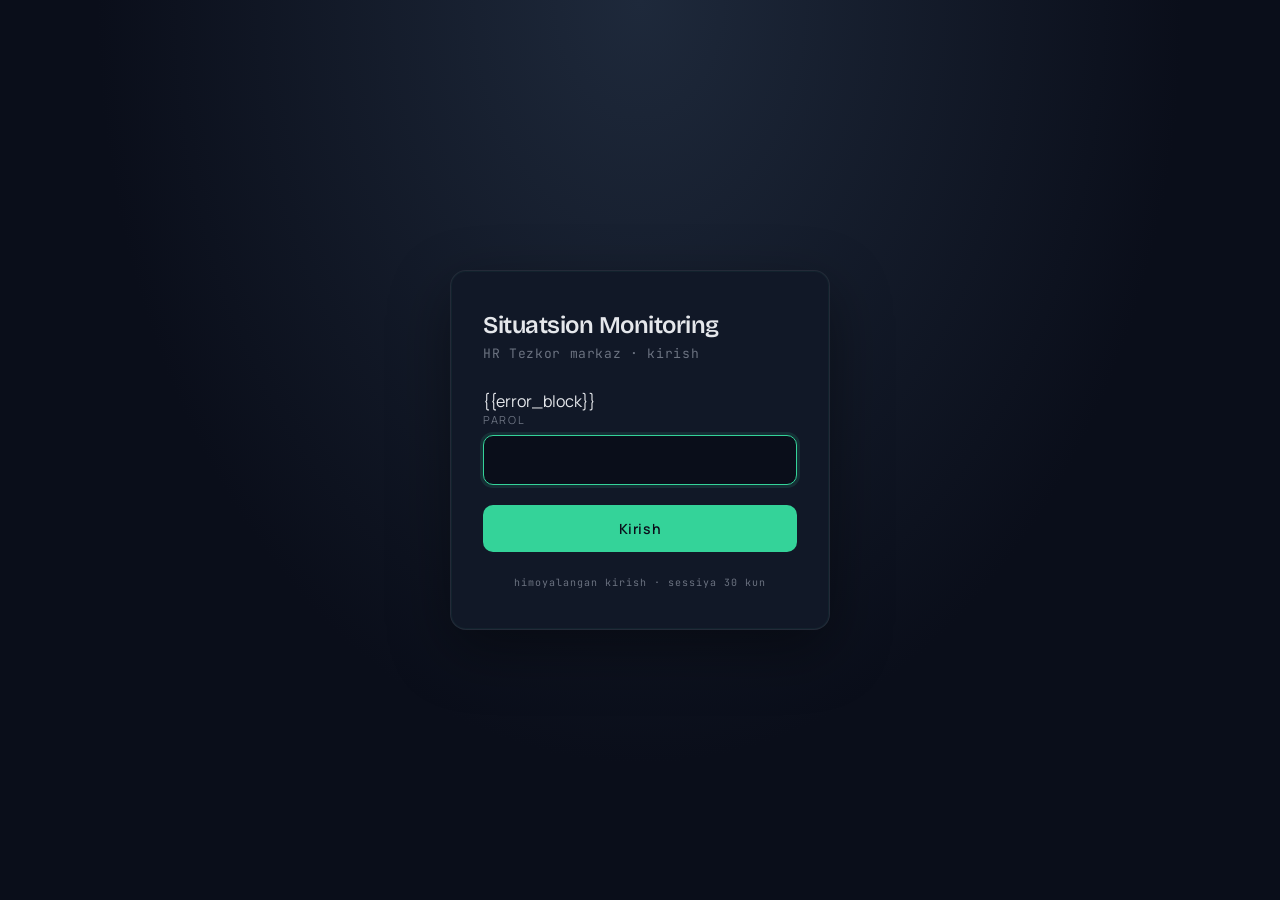
<file: templates/login.html>
<!DOCTYPE html>
<html lang="uz">
<head>
<meta charset="utf-8">
<meta name="viewport" content="width=device-width,initial-scale=1">
<title>Kirish — Situatsion Monitoring</title>
<link rel="preconnect" href="https://fonts.googleapis.com">
<link rel="preconnect" href="https://fonts.gstatic.com" crossorigin>
<link href="https://fonts.googleapis.com/css2?family=Bricolage+Grotesque:opsz,wght@12..96,400;12..96,600;12..96,700&family=JetBrains+Mono:wght@400;500;700&family=Manrope:wght@300;400;500;600&display=swap" rel="stylesheet">
<style>
:root{
  --bg:#0a0e1a;
  --panel:#111827;
  --border:rgba(255,255,255,0.08);
  --text:#e5e7eb;
  --muted:#6b7280;
  --accent:#34d399;
  --danger:#f87171;
}
*{box-sizing:border-box;margin:0;padding:0}
html,body{height:100%}
body{
  font-family:'Manrope',sans-serif;
  background:radial-gradient(ellipse at top,#1e293b 0%,var(--bg) 60%);
  color:var(--text);
  display:flex;align-items:center;justify-content:center;
  padding:24px;
}
.card{
  width:100%;max-width:380px;
  background:var(--panel);
  border:1px solid var(--border);
  border-radius:16px;
  padding:40px 32px;
  box-shadow:0 20px 60px rgba(0,0,0,.4),0 0 0 1px rgba(52,211,153,.05) inset;
}
.title{
  font-family:'Bricolage Grotesque',serif;
  font-size:24px;font-weight:600;
  letter-spacing:-.02em;
  margin-bottom:6px;
}
.sub{
  color:var(--muted);
  font-size:13px;
  margin-bottom:28px;
  font-family:'JetBrains Mono',monospace;
  letter-spacing:.05em;
}
label{
  display:block;
  font-size:11px;
  text-transform:uppercase;
  letter-spacing:.15em;
  color:var(--muted);
  margin-bottom:8px;
}
input{
  width:100%;
  background:#0a0e1a;
  border:1px solid var(--border);
  border-radius:10px;
  padding:14px 16px;
  color:var(--text);
  font-family:'JetBrains Mono',monospace;
  font-size:15px;
  letter-spacing:.05em;
  transition:border-color .2s,box-shadow .2s;
}
input:focus{
  outline:none;
  border-color:var(--accent);
  box-shadow:0 0 0 3px rgba(52,211,153,.12);
}
button{
  margin-top:20px;
  width:100%;
  background:var(--accent);
  color:#0a0e1a;
  border:0;border-radius:10px;
  padding:14px;
  font-family:'Manrope',sans-serif;
  font-size:14px;font-weight:600;
  letter-spacing:.04em;
  cursor:pointer;
  transition:transform .1s,background .2s;
}
button:hover{background:#10b981}
button:active{transform:translateY(1px)}
.err{
  color:var(--danger);
  font-size:13px;
  margin-bottom:14px;
  padding:10px 12px;
  background:rgba(248,113,113,.08);
  border:1px solid rgba(248,113,113,.2);
  border-radius:8px;
}
.foot{
  margin-top:24px;
  font-family:'JetBrains Mono',monospace;
  font-size:10px;
  color:var(--muted);
  text-align:center;
  letter-spacing:.1em;
}
</style>
</head>
<body>
<form class="card" method="post" action="/login">
  <div class="title">Situatsion Monitoring</div>
  <div class="sub">HR Tezkor markaz · kirish</div>
  {{error_block}}
  <label for="p">Parol</label>
  <input id="p" type="password" name="password" autofocus autocomplete="current-password" required>
  <button type="submit">Kirish</button>
  <div class="foot">himoyalangan kirish · sessiya 30 kun</div>
</form>
</body>
</html>
</file>
